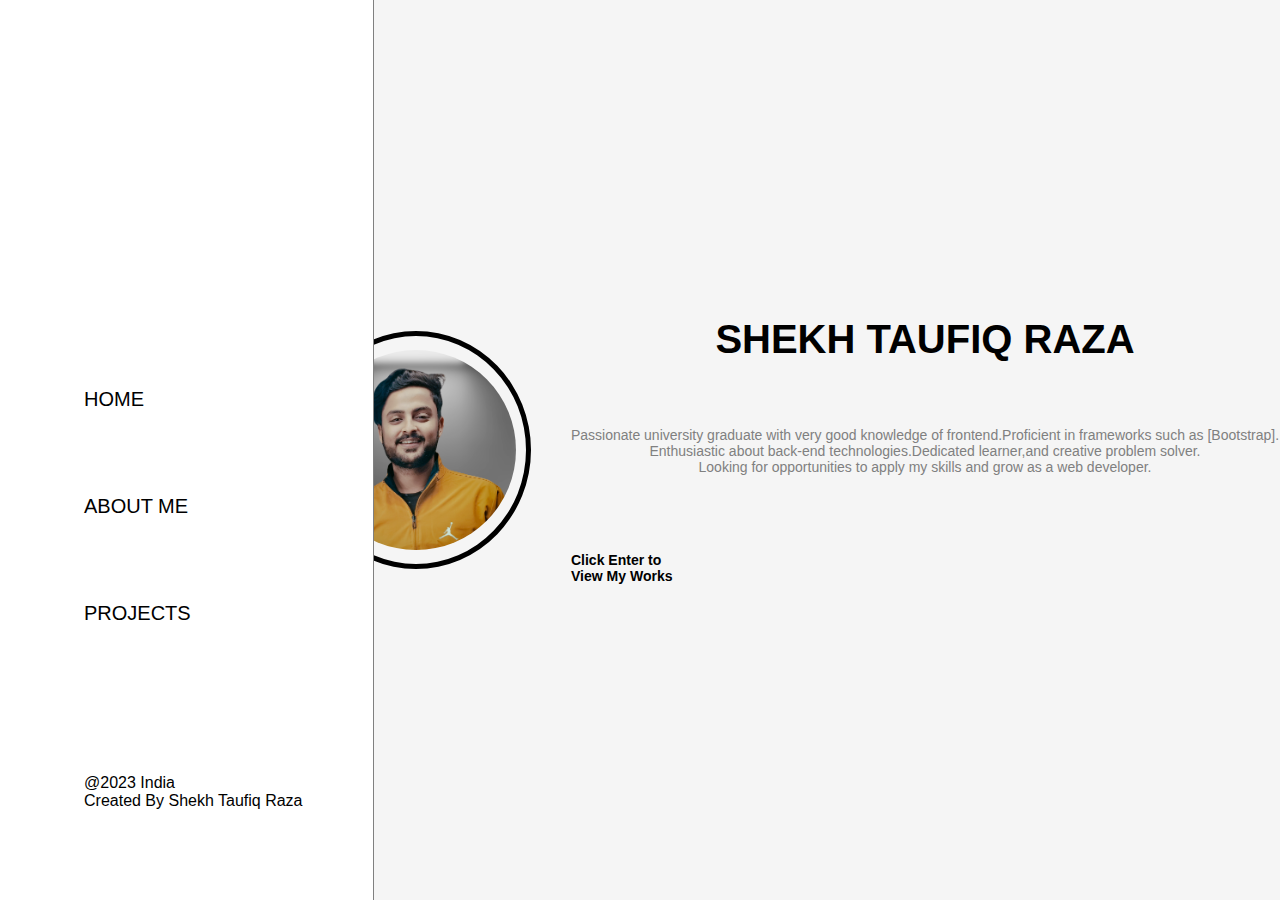
<file: index.html>
<!DOCTYPE html>
<html lang="en">
<head>
  <meta charset="UTF-8">
  <meta name="viewport" content="width=device-width, initial-scale=1.0">
  <title>My Portfolio</title>
  <link rel="stylesheet" href="./style.css">
  <link rel="preconnect" href="https://fonts.googleapis.com">
<link rel="preconnect" href="https://fonts.gstatic.com" crossorigin>
<link href="https://fonts.googleapis.com/css2?family=Caveat&family=Libre+Baskerville&family=Playfair+Display&display=swap" rel="stylesheet">

</head>
<body>
  <div class="bars">
    <a href="javascript:void(0);" onclick="myFunction()"><svg xmlns="http://www.w3.org/2000/svg" x="0px" y="0px" width="50" height="50" viewBox="0 0 24 24">
      <path d="M 2 5 L 2 7 L 22 7 L 22 5 L 2 5 z M 2 11 L 2 13 L 22 13 L 22 11 L 2 11 z M 2 17 L 2 19 L 22 19 L 22 17 L 2 17 z"></path>
      </svg></a>
  </div>
  <div class="menu_2  shadow-drop-2-bottom" id="mob_menu">
    <ul class="menu_list">
      <li class="list_1 "><a href="index.html">HOME</a></li>
      <li class="list_1"><a href="about.html">ABOUT ME</a></li>
      <li class="list_1"><a href="project.html">PROJECTS</a></li>
    </ul>
    <a href="javascript:void(0);" class="icon" onclick="myFunction()">
      <i class="fa fa-bars"></i>
    </a>
  </div>
  <div class="menu_1 shadow-drop-2-bottom">
    <ul class="menu_list">
      <li class="list_1"><a href="index.html">HOME</a></li>
      <li class="list_1"><a href="about.html">ABOUT ME</a></li>
      <li class="list_1"><a href="project.html">PROJECTS</a></li>
    </ul>
  </div>
  <div class="content-1">
    <div class="items">
      <div class="logo">
        <script src="https://cdn.lordicon.com/bhenfmcm.js"></script>
          <lord-icon
              src="https://cdn.lordicon.com/wluyqhxh.json"
              trigger="hover"
              colors="primary:#121331"
              style="width:125px;height:125px">
          </lord-icon>
      </div>
      <div class="menu shadow-drop-2-bottom">
        <div class="list"><a href="index.html">HOME</a></div>
        <div class="list"><a href="about.html">ABOUT ME</a></div>
        <div class="list"><a href="project.html">PROJECTS</a></div>
      </div>
      <div class="created">
        <p>@2023 India <br> Created By Shekh Taufiq Raza</p>
      </div>
    </div>
  </div>
  <div id="Home" class="home">
    <!--left-items-->
    <div class="content">
      <div class="mypic scale-in-center">
        <img src="taufiqpic.png" alt="mypic" height="200px" width="200px" >
      </div>
      <div class="mytext">
        <div class="grid-items">
          <h1 class="name tracking-in-expand">SHEKH TAUFIQ RAZA</h1>
          <p class="dis" style="text-align: center; font-size: 14px;">Passionate university graduate with very good knowledge of frontend.Proficient in frameworks such as [Bootstrap].<br> Enthusiastic about back-end technologies.Dedicated learner,and creative problem solver.<br> Looking for opportunities to apply my skills and grow as a web developer.</p>
        </div>
        <div class="grid-item1">
          <h3 class="work blink-1">Click Enter to <br>View My Works</h3>
          <a href="project.html"><script src="https://cdn.lordicon.com/bhenfmcm.js"></script>
            <lord-icon
                src="https://cdn.lordicon.com/xhwleznj.json"
                trigger="click"
                colors="primary:#121331,secondary:#545454"
                style="width:80px;height:80px;">
            </lord-icon>
          </a>
        </div>
      </div>
    </div>
  </div>
  <script>
    function myFunction() {
      var x = document.getElementById("mob_menu");
      if (x.style.display === "block") {
        x.style.display = "none";
      } else {
        x.style.display = "block";
      }
    }
    </script>
</body>
</html>
</file>
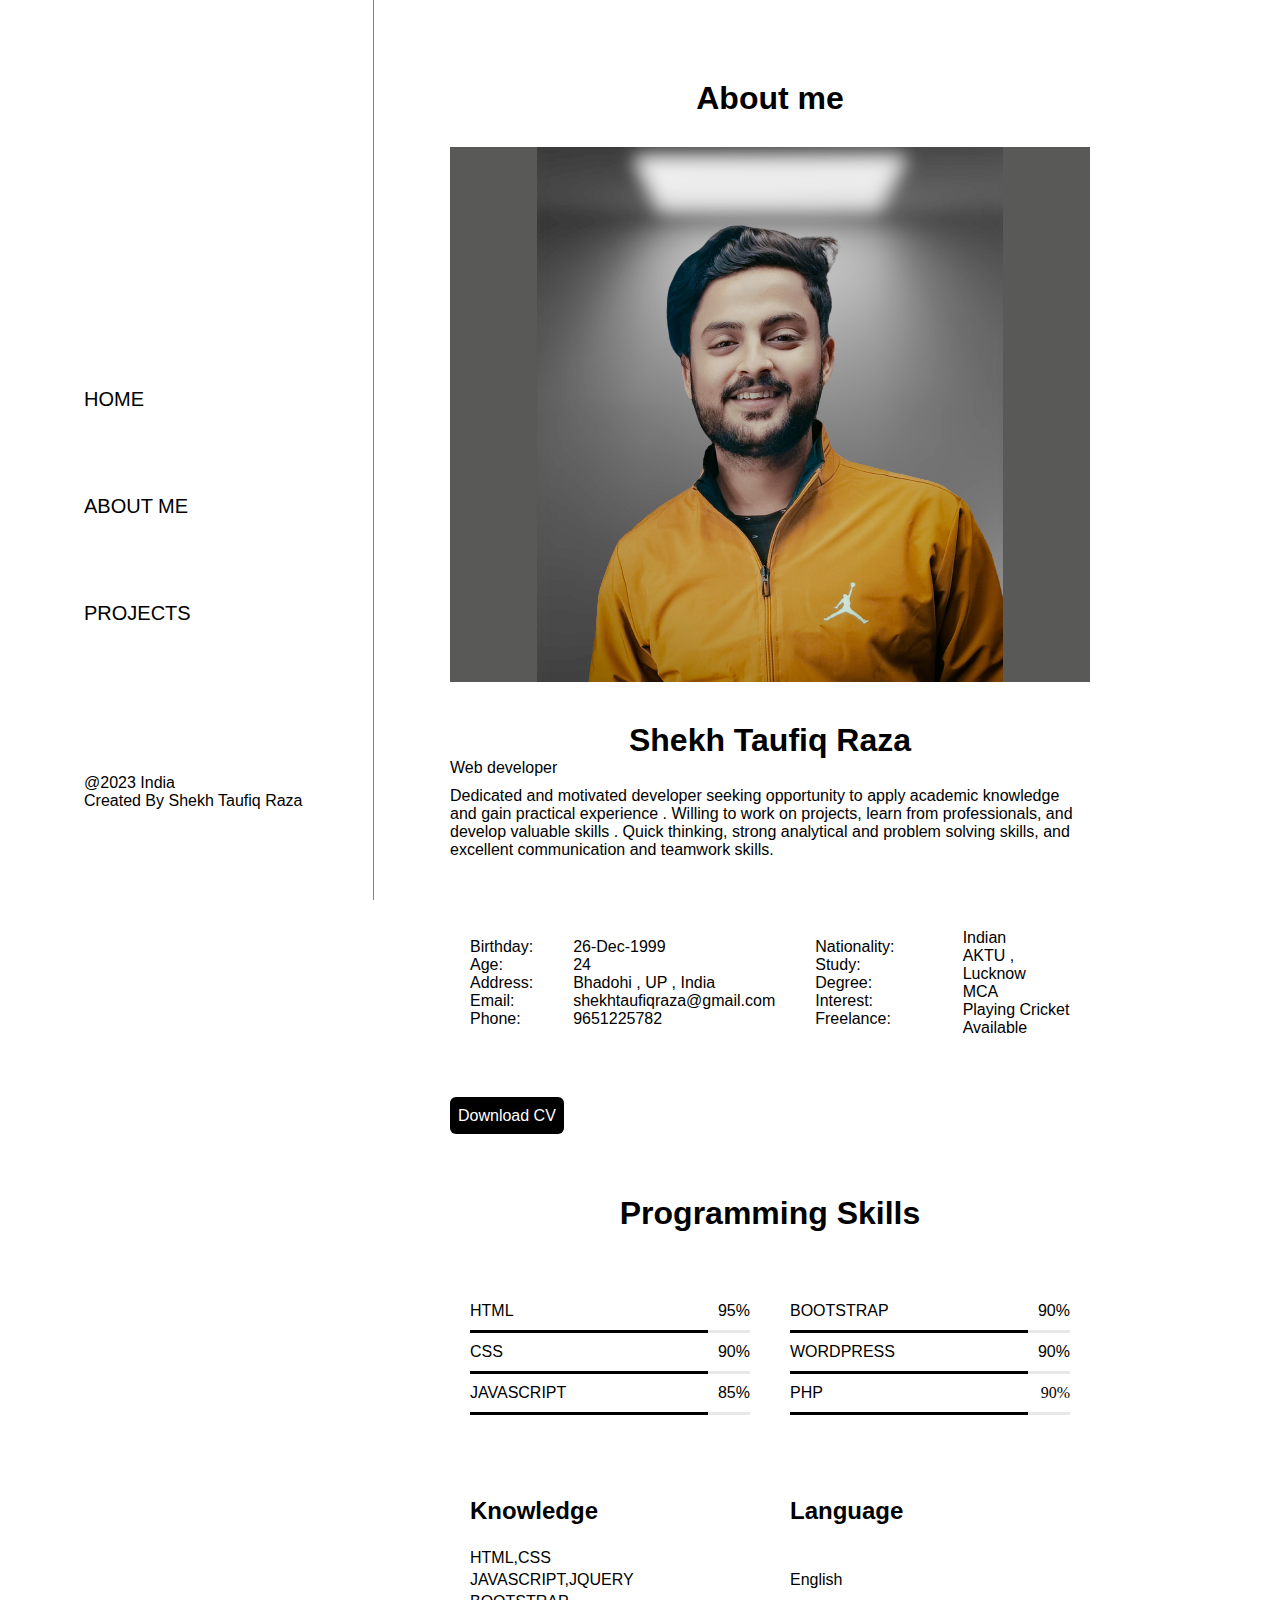
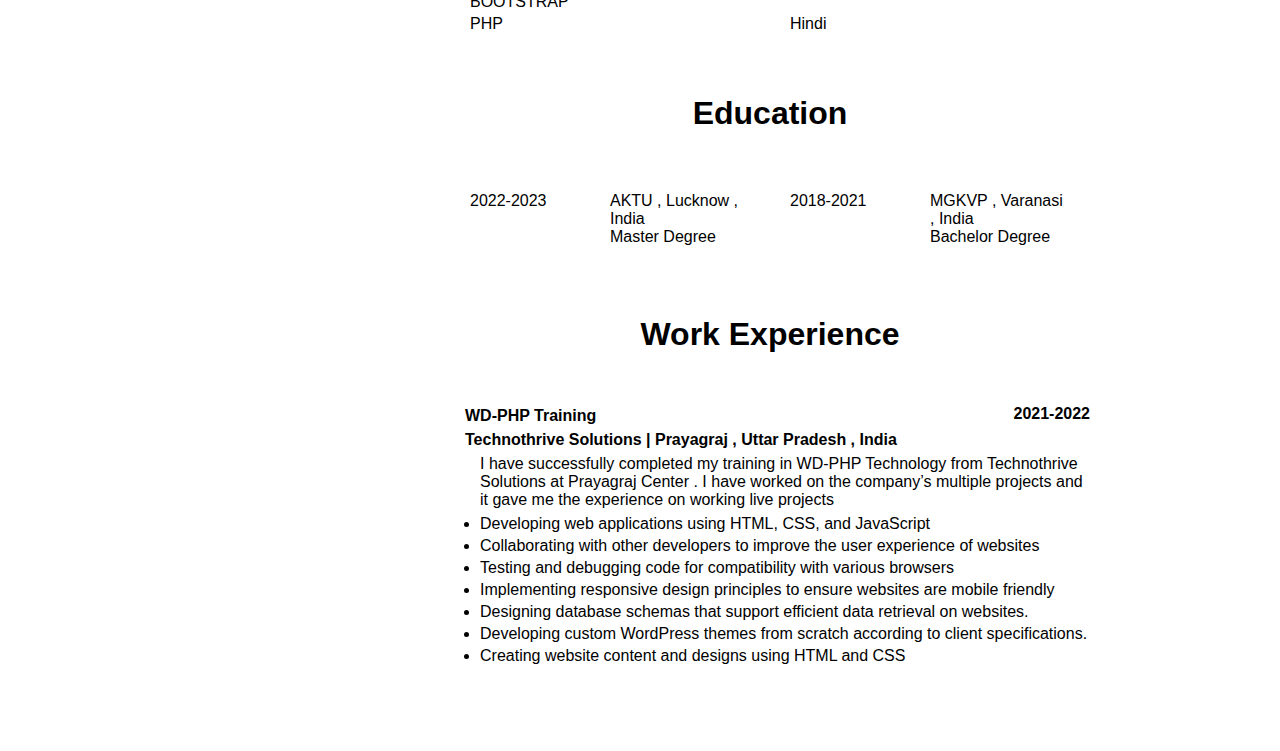
<file: about.html>
<!DOCTYPE html>
<html lang="en">
<head>
  <meta charset="UTF-8">
  <meta name="viewport" content="width=device-width, initial-scale=1.0">
  <title>My Portfolio</title>
  <link rel="stylesheet" href="./style.css">
  <link rel="preconnect" href="https://fonts.googleapis.com">
<link rel="preconnect" href="https://fonts.gstatic.com" crossorigin>
<link href="https://fonts.googleapis.com/css2?family=Caveat&family=Libre+Baskerville&family=Playfair+Display&display=swap" rel="stylesheet">

</head>
<body>
  <div class="bars">
    <a href="javascript:void(0);" onclick="myFunction()"><svg xmlns="http://www.w3.org/2000/svg" x="0px" y="0px" width="50" height="50" viewBox="0 0 24 24">
      <path d="M 2 5 L 2 7 L 22 7 L 22 5 L 2 5 z M 2 11 L 2 13 L 22 13 L 22 11 L 2 11 z M 2 17 L 2 19 L 22 19 L 22 17 L 2 17 z"></path>
      </svg></a>
  </div>
  <div class="menu_2  shadow-drop-2-bottom" id="mob_menu">
    <ul class="menu_list">
      <li class="list_1 "><a href="index.html">HOME</a></li>
      <li class="list_1"><a href="about.html">ABOUT ME</a></li>
      <li class="list_1"><a href="project.html">PROJECTS</a></li>
    </ul>
    <a href="javascript:void(0);" class="icon" onclick="myFunction()">
      <i class="fa fa-bars"></i>
    </a>
  </div>
  <div class="menu_1 shadow-drop-2-bottom">
    <ul class="menu_list">
      <li class="list_1"><a href="index.html">HOME</a></li>
      <li class="list_1"><a href="about.html">ABOUT ME</a></li>
      <li class="list_1"><a href="project.html">PROJECTS</a></li>
    </ul>
  </div>
  <div class="content-1">
    <div class="items">
      <div class="logo">
        <script src="https://cdn.lordicon.com/bhenfmcm.js"></script>
          <lord-icon
              src="https://cdn.lordicon.com/wluyqhxh.json"
              trigger="hover"
              colors="primary:#121331"
              style="width:125px;height:125px">
          </lord-icon>
      </div>
      <div class="menu shadow-drop-2-bottom">
        <div class="list"><a href="index.html">HOME</a></div>
        <div class="list"><a href="about.html">ABOUT ME</a></div>
        <div class="list"><a href="project.html">PROJECTS</a></div>
      </div>
      <div class="created">
        <p>@2023 India <br> Created By Shekh Taufiq Raza</p>
      </div>
    </div>
  </div>
  <div class="about_me">
    <div class="about">
      <h1 class="about_heading head_font">About me</h1>
      <div class="dev_img"><img src="taufiqpic.png" alt="dev_img"></div>
      <h1 class="dev_name head_font">Shekh Taufiq Raza</h1>
      <p class="dev_rol contents">Web developer</p>
      <p class="dev_des contents">
        Dedicated and motivated developer seeking opportunity to apply
        academic knowledge and gain practical experience . Willing to work
        on projects, learn from professionals, and develop valuable skills .
        Quick thinking, strong analytical and problem solving skills, and
        excellent communication and teamwork skills.
      </p>
      <div class="dev_info">
        <div class="info">
          <div class="info_content">
            <div class="section info_list contents">
              <div>Birthday:</div>
              <div>Age:</div>
              <div>Address:</div>
              <div>Email:</div>
              <div>Phone:</div> 
            </div>
          </div>
          <div class="info_content">
            <div class="section info_list contents">
              <div>26-Dec-1999</div>
              <div>24</div>
              <div>Bhadohi , UP , India</div>
              <div>shekhtaufiqraza@gmail.com</div>
              <div>9651225782</div> 
            </div>
          </div>
        </div>
        <div class="info">
          <div class="info_content">
            <div class="section info_list contents">
              <div>Nationality:</div>
              <div>Study:</div>
              <div>Degree:</div>
              <div>Interest:</div>
              <div>Freelance:</div> 
            </div>
          </div>
          <div class="info_content">
            <div class="section info_list contents">
              <div>Indian</div>
              <div>AKTU , Lucknow</div>
              <div>MCA</div>
              <div>Playing Cricket</div>
              <div>Available</div> 
            </div>
          </div>
        </div>
      </div>
      <div class="CV">
        <div class="btn_btn"><a href="shekh taufiq raza_CV.pdf" class="button" download><span class="contents">Download CV</span></a></div>
      </div>
      <div class="pro_skills">
        <h1 class="head_font">Programming Skills</h1>
        <div class="skill_section ">
          <div class="section">
            <div class="skill">
              <span class="myskill contents">
                <span class="d_skill ">HTML</span>
                <span>95%</span>
              </span>
              <div class="background ">
                <div class="bar">
                    <div class="bar_in" style="width: 85%;"></div>
                </div>
              </div>
            </div>
            <div class="skill">
              <div class="myskill contents">
                <div class="d_skill">CSS</div>
                <div>90%</div>
              </div>
              <div class="background">
                <div class="bar">
                    <div class="bar_in" style="width: 85%;"></div>
                </div>
              </div>
            </div>
            <div class="skill">
              <span class="myskill contents">
                <span class="d_skill">JAVASCRIPT</span>
                <span>85%</span>
              </span>
              <div class="background">
                <div class="bar">
                    <div class="bar_in" style="width: 85%;"></div>
                </div>
              </div>
            </div>
          </div>
          <div class="section">
            <div class="skill">
              <span class="myskill contents">
                <span class="d_skill">BOOTSTRAP</span>
                <span>90%</span>
              </span>
              <div class="background">
                <div class="bar">
                    <div class="bar_in" style="width: 85%;"></div>
                </div>
              </div>
            </div>
            <div class="skill">
              <span class="myskill contents">
                <span class="d_skill">WORDPRESS</span>
                <span>90%</span>
              </span>
              <div class="background">
                <div class="bar">
                    <div class="bar_in" style="width: 85%;"></div>
                </div>
              </div>
            </div>
            <div class="skill">
              <span class="myskill">
                <span class="d_skill contents">PHP</span>
                <span>90%</span>
              </span>
              <div class="background">
                <div class="bar">
                    <div class="bar_in" style="width: 85%;"></div>
                </div>
              </div>
            </div>
          </div>
        </div>
      </div>
      <div class="knowledge">
        <div class="ab_me contents">
          <div><h2 class="head_font">Knowledge</h2></div>
          <div><span>HTML,CSS</span></div>
          <div><span>JAVASCRIPT,JQUERY</span></div>
          <div><span>BOOTSTRAP</span></div>
          <div><span>PHP</span></div>
        </div>
        <div class="ab_me contents">
          <div><h2 class="head_font">Language</h2></div>
          <div>English</div>
          <div>Hindi</div>
        </div>
      </div>
      <div><h1 class="head_font">Education</h1></div>
      <div class="dev_edu contents">
        <div class="edu_detail section">
          <div>2022-2023</div>
          <div>AKTU , Lucknow , India<br> Master Degree</div>
        </div>
        <div class="edu_detail section">
          <div>2018-2021</div>
          <div>MGKVP , Varanasi , India<br> Bachelor Degree</div>
        </div>
      </div>
      <div class="experience">
        <div><h1 class="head_font">Work Experience</h1></div>
        <div class="work_exp">
          <div class="WD contents"><span>WD-PHP Training</span></div>
          <div><span class="head_font">2021-2022</span></div>
        </div>
        
        <div class="cmp_name contents">Technothrive Solutions | Prayagraj , Uttar Pradesh , India</div>
        <div id="about_ex" class="Ex_detail contents">
          <p>I have successfully completed my training in WD-PHP Technology from Technothrive
            Solutions at Prayagraj Center . I have worked on the company’s multiple projects and it
            gave me the experience on working live projects
          </p>
          <ul>
            <li>Developing web applications using HTML, CSS, and JavaScript</li>
            <li>Collaborating with other developers to improve the user experience of websites</li>
            <li>Testing and debugging code for compatibility with various browsers</li>
            <li>Implementing responsive design principles to ensure websites are mobile friendly</li>
            <li> Designing database schemas that support efficient data retrieval on websites.</li>
            <li>Developing custom WordPress themes from scratch according to client
              specifications.</li>
            <li>Creating website content and designs using HTML and CSS</li>
          </ul>
        </div>
      </div>
    </div>
  </div>
  <script>
    function myFunction() {
      var x = document.getElementById("mob_menu");
      if (x.style.display === "block") {
        x.style.display = "none";
      } else {
        x.style.display = "block";
      }
    }
    </script>
</body>
</html>
</file>
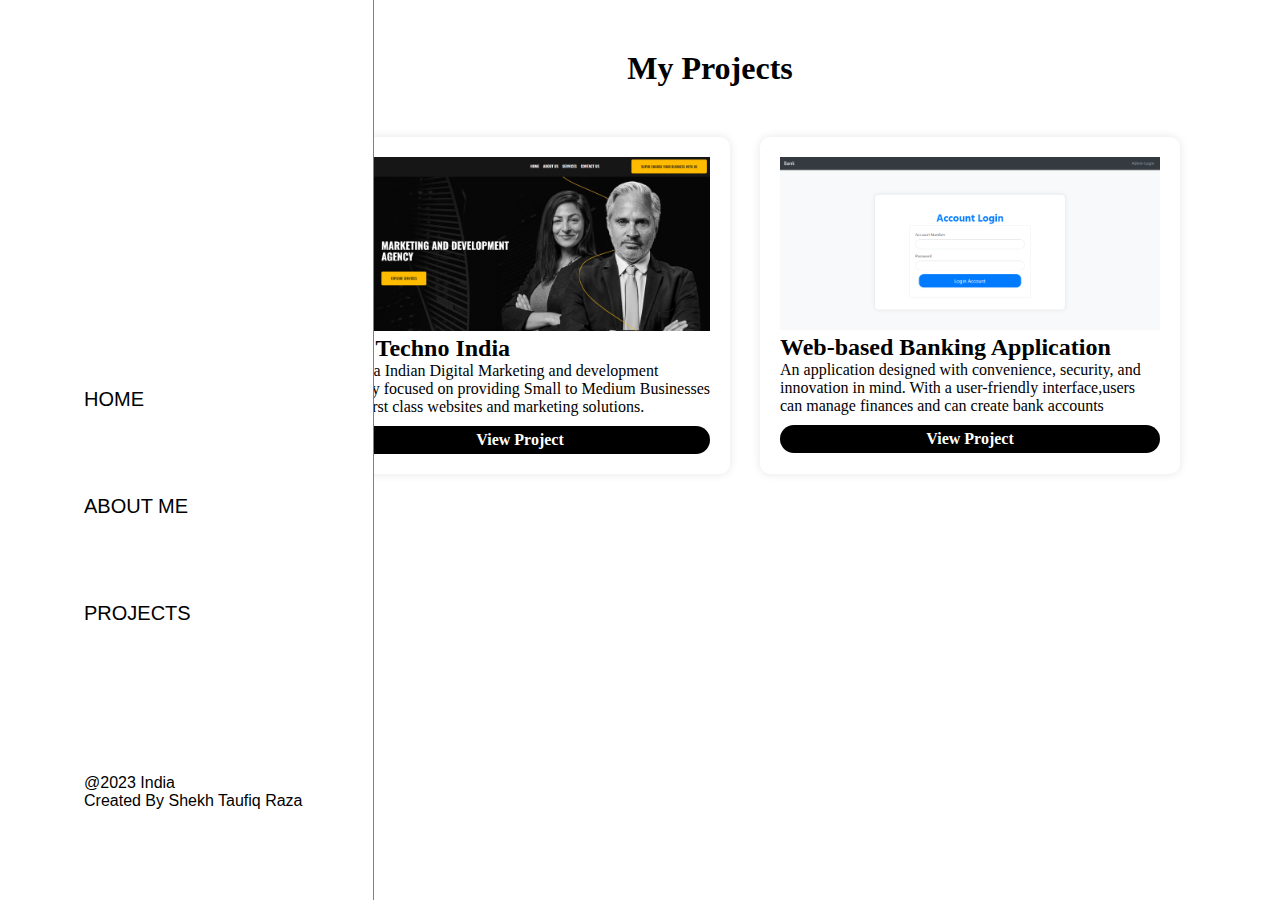
<file: project.html>
<!DOCTYPE html>
<html lang="en">
<head>
  <meta charset="UTF-8">
  <meta name="viewport" content="width=device-width, initial-scale=1.0">
  <title>My Portfolio</title>
  <link rel="stylesheet" href="./style.css">
  <link rel="preconnect" href="https://fonts.googleapis.com">
<link rel="preconnect" href="https://fonts.gstatic.com" crossorigin>
<link href="https://fonts.googleapis.com/css2?family=Caveat&family=Libre+Baskerville&family=Playfair+Display&display=swap" rel="stylesheet">

</head>
<body>
  <div class="bars">
    <a href="javascript:void(0);" onclick="myFunction()"><svg xmlns="http://www.w3.org/2000/svg" x="0px" y="0px" width="50" height="50" viewBox="0 0 24 24">
      <path d="M 2 5 L 2 7 L 22 7 L 22 5 L 2 5 z M 2 11 L 2 13 L 22 13 L 22 11 L 2 11 z M 2 17 L 2 19 L 22 19 L 22 17 L 2 17 z"></path>
      </svg></a>
  </div>
  <div class="menu_2  shadow-drop-2-bottom" id="mob_menu">
    <ul class="menu_list">
      <li class="list_1 "><a href="index.html">HOME</a></li>
      <li class="list_1"><a href="about.html">ABOUT ME</a></li>
      <li class="list_1"><a href="project.html">PROJECTS</a></li>
    </ul>
    <a href="javascript:void(0);" class="icon" onclick="myFunction()">
      <i class="fa fa-bars"></i>
    </a>
  </div>
  <div class="menu_1 shadow-drop-2-bottom">
    <ul class="menu_list">
      <li class="list_1"><a href="index.html">HOME</a></li>
      <li class="list_1"><a href="about.html">ABOUT ME</a></li>
      <li class="list_1"><a href="project.html">PROJECTS</a></li>
    </ul>
  </div>
  <div class="content-1">
    <div class="items">
      <div class="logo">
        <script src="https://cdn.lordicon.com/bhenfmcm.js"></script>
          <lord-icon
              src="https://cdn.lordicon.com/wluyqhxh.json"
              trigger="hover"
              colors="primary:#121331"
              style="width:125px;height:125px">
          </lord-icon>
      </div>
      <div class="menu shadow-drop-2-bottom">
        <div class="list"><a href="index.html">HOME</a></div>
        <div class="list"><a href="about.html">ABOUT ME</a></div>
        <div class="list"><a href="project.html">PROJECTS</a></div>
      </div>
      <div class="created">
        <p>@2023 India <br> Created By Shekh Taufiq Raza</p>
      </div>
    </div>
  </div>
  <div class="about_me">
    <div class="container">
      <h1 class="card_heading">My Projects</h1>
      <div class="project-cards">
        <div class="project-card">
          <img class="project-image" src="project_1.png" alt="Project 1" width="380px">
          <div class="project-details">
            <h2 class="project-title">The Techno India</h2>
            <p class="project-description">TTI is a Indian Digital Marketing and development Agency focused on providing Small to Medium Businesses with first class websites and marketing solutions.</p>
            <a class="project-link" href="https://taufiqraza.github.io/TTI/index.html">View Project</a>
          </div>
        </div>
        <div class="project-card">
          <img class="project-image" src="bank.png" alt="Project 2" width="380px">
          <div class="project-details">
            <h2 class="project-title">Web-based Banking Application</h2>
            <p class="project-description">
              An application designed with convenience, security, and innovation in mind. With a user-friendly interface,users can manage finances and can create bank accounts</p>
            <a class="project-link" href="https://bnkpro2.000webhostapp.com/index.php">View Project</a>
          </div>
        </div>
  </div>
  <script>
    function myFunction() {
      var x = document.getElementById("mob_menu");
      if (x.style.display === "block") {
        x.style.display = "none";
      } else {
        x.style.display = "block";
      }
    }
    </script>
</body>
</html>
</file>
<file: style.css>
*{
  margin:0;
  padding:0;
}
.home{
  display: -webkit-box;
  display: -ms-flexbox;
  display: flex;
  -webkit-box-pack: center;
      -ms-flex-pack: center;
          justify-content: center;
  -webkit-box-align: center;
      -ms-flex-align: center;
          align-items: center;
}

.content-1{
  display: -ms-grid;
  display: grid;
  position:fixed;
  padding:0px 50px;
  border-right: 1px solid gray;
  height :100vh;
  background-color: white;
}

.items{  
  display: -ms-grid;  
  display: grid;
  -ms-grid-rows: 3fr 4fr 1fr;
  grid-template-rows: 3fr 4fr 1fr;
  -webkit-box-pack: start;
      -ms-flex-pack: start;
          justify-content: flex-start;
  height: 90vh;
  padding:0px 20px;
}
.work, .menu, .dis, .created,.contents{
  font-family: 'Caveat', cursive;
  font-family: 'Libre Baskerville', serif;
  font-family: 'Playfair Display', serif;
  font-family: 'Poppins', sans-serif;
  }
  
.logo,.created{
  display: -ms-grid;
  display: grid;
  -webkit-box-align: end;
      -ms-flex-align: end;
          align-items: flex-end;
}
.menu { 
  display: -webkit-box; 
  display: -ms-flexbox; 
  display: flex;
  -webkit-box-orient: vertical;
  -webkit-box-direction: normal;
      -ms-flex-direction: column;
          flex-direction: column;
  -webkit-box-pack: space-evenly;
      -ms-flex-pack: space-evenly;
          justify-content: space-evenly;
}
.menu a{
  text-decoration: none;
  color:black;
  font-size: 20px;
}
.menu,.created{
  padding-left:14px;
}


.content {
  display: -webkit-box;
  display: -ms-flexbox;
  display: flex;
  -webkit-box-orient: horizontal;
  -webkit-box-direction: normal;
      -ms-flex-direction: row;
          flex-direction: row;
  -webkit-box-pack: center;
      -ms-flex-pack: center;
          justify-content: center;
  -webkit-box-align: center;
      -ms-flex-align: center;
          align-items: center;
  height: 100vh;
  width:100%;
  padding-left:300px;
  background-color: #f5f5f5;
}
.mypic{
  border: 5px solid black;
  border-radius: 100%;
}
.mypic img{
  padding:10px;
  margin-top:4px;
  border-radius: 50%;
  -o-object-fit: cover;
     object-fit: cover;
}
.name,.dis,.work{
  padding-left: 40px;
}

.name ,.head_font{
  font-family: 'Caveat', cursive;
  font-family: 'Libre Baskerville', serif;
  font-family: 'Playfair Display', serif;
  font-family: 'Poppins', sans-serif;
  font-weight: bolder;
}
.mytext { 
  display: -ms-grid; 
  display: grid;
  -ms-grid-rows: 2fr 1fr;
  grid-template-rows: 2fr 1fr;
  -webkit-box-align: end;
      -ms-flex-align: end;
          align-items: flex-end;
  -webkit-box-pack: center;
      -ms-flex-pack: center;
          justify-content: center;
}
.grid-item1{
  display:-ms-grid;
  display:grid;
  -ms-grid-columns: 200px 1fr;
  grid-template-columns: 200px 1fr;
  -webkit-box-align:center;
      -ms-flex-align:center;
          align-items:center;
  -webkit-box-pack: center;
      -ms-flex-pack: center;
          justify-content: center;
  font-size: 12px;
}

.mytext p{
  font-size: 16px;
  padding-top: 15px;
  margin-bottom: 20px;
  color:gray;
}
.mytext h1 {
  font-size: 40px;
}
/*Text Animation*/
.tracking-in-expand {
	-webkit-animation: tracking-in-expand 2s cubic-bezier(0.215, 0.610, 0.355, 1.000) both;
	        animation: tracking-in-expand 2s cubic-bezier(0.215, 0.610, 0.355, 1.000) both;
}
@-webkit-keyframes tracking-in-expand {
  0% {
    letter-spacing: -0.5em;
    opacity: 0;
  }
  40% {
    opacity: 0.6;
  }
  100% {
    opacity: 1;
  }
}
@keyframes tracking-in-expand {
  0% {
    letter-spacing: -0.5em;
    opacity: 0;
  }
  40% {
    opacity: 0.6;
  }
  100% {
    opacity: 1;
  }
}
@-webkit-keyframes heartbeat {
  from {
    -webkit-transform: scale(1);
            transform: scale(1);
    -webkit-transform-origin: center center;
            transform-origin: center center;
    -webkit-animation-timing-function: ease-out;
            animation-timing-function: ease-out;
  }
  10% {
    -webkit-transform: scale(0.91);
            transform: scale(0.91);
    -webkit-animation-timing-function: ease-in;
            animation-timing-function: ease-in;
  }
  17% {
    -webkit-transform: scale(0.98);
            transform: scale(0.98);
    -webkit-animation-timing-function: ease-out;
            animation-timing-function: ease-out;
  }
  33% {
    -webkit-transform: scale(0.87);
            transform: scale(0.87);
    -webkit-animation-timing-function: ease-in;
            animation-timing-function: ease-in;
  }
  45% {
    -webkit-transform: scale(1);
            transform: scale(1);
    -webkit-animation-timing-function: ease-out;
            animation-timing-function: ease-out;
  }
}
@keyframes heartbeat {
  from {
    -webkit-transform: scale(1);
            transform: scale(1);
    -webkit-transform-origin: center center;
            transform-origin: center center;
    -webkit-animation-timing-function: ease-out;
            animation-timing-function: ease-out;
  }
  10% {
    -webkit-transform: scale(0.91);
            transform: scale(0.91);
    -webkit-animation-timing-function: ease-in;
            animation-timing-function: ease-in;
  }
  17% {
    -webkit-transform: scale(0.98);
            transform: scale(0.98);
    -webkit-animation-timing-function: ease-out;
            animation-timing-function: ease-out;
  }
  33% {
    -webkit-transform: scale(0.87);
            transform: scale(0.87);
    -webkit-animation-timing-function: ease-in;
            animation-timing-function: ease-in;
  }
  45% {
    -webkit-transform: scale(1);
            transform: scale(1);
    -webkit-animation-timing-function: ease-out;
            animation-timing-function: ease-out;
  }
}


/*pic animation*/

.scale-in-center {
	-webkit-animation: scale-in-center 1s cubic-bezier(0.250, 0.460, 0.450, 0.940) both;
	        animation: scale-in-center 1s cubic-bezier(0.250, 0.460, 0.450, 0.940) both;
}

 @-webkit-keyframes scale-in-center {
  0% {
    -webkit-transform: scale(0);
            transform: scale(0);
    opacity: 1;
  }
  100% {
    -webkit-transform: scale(1);
            transform: scale(1);
    opacity: 1;
  }
}
@keyframes scale-in-center {
  0% {
    -webkit-transform: scale(0);
            transform: scale(0);
    opacity: 1;
  }
  100% {
    -webkit-transform: scale(1);
            transform: scale(1);
    opacity: 1;
  }
}





/*animation for muy works*/
.blink-1 {
	-webkit-animation: blink-1 4s infinite both;
	        animation: blink-1 4s infinite both;
}

 @-webkit-keyframes blink-1 {
  0%,
  50%,
  100% {
    opacity: 1;
  }
  25%,
  75% {
    opacity: 0;
  }
}
@keyframes blink-1 {
  0%,
  50%,
  100% {
    opacity: 1;
  }
  25%,
  75% {
    opacity: 0;
  }
}

.about_me{
  display: -webkit-box;
  display: -ms-flexbox;
  display: flex;
  -webkit-box-pack: center;
      -ms-flex-pack: center;
          justify-content: center;
  width:900px;
  padding-left: 512px;
  padding-top:50px;
}

.dev_info, .info, .knowledge, .dev_edu, .edu_detail{
  display : -ms-grid;
  display : grid;
  -ms-grid-columns: 1fr 1fr;
  grid-template-columns: 1fr 1fr;
}

.info_content{
  display: -webkit-box;
  display: -ms-flexbox;
  display: flex; 
  -webkit-box-orient: vertical; 
  -webkit-box-direction: normal; 
      -ms-flex-direction: column; 
          flex-direction: column;
  -webkit-box-pack: space-evenly;
      -ms-flex-pack: space-evenly;
          justify-content: space-evenly;
}


.skill_section{
  display: -ms-grid;
  display: grid;
  -ms-grid-columns: 1fr 1fr;
  grid-template-columns: 1fr 1fr;
  padding:10px 0px;
}

.myskill{
  display: -webkit-box;
  display: -ms-flexbox;
  display: flex;
  -webkit-box-orient: horizontal;
  -webkit-box-direction: normal;
      -ms-flex-direction: row;
          flex-direction: row;
  -webkit-box-pack: justify;
      -ms-flex-pack: justify;
          justify-content: space-between;
  padding:10px 0px;
}

.section{
  padding:0px 20px;
}
.d_skill{
  padding-right:20px;
}

.background{
  background: rgba(0, 0, 0, .09);
  width: 100%;
  min-width: 100%;
  position: relative;
  height: 3px;
}

.bar{
  width: 100%;
  height: 100%;
  position: relative;
}

.bar_in{
  background: #000;
  overflow: hidden;
  position: absolute;
  left: 0px;
  top: 0px;
  bottom: 0px;
}

.ab_me{
  display:-webkit-box;
  display:-ms-flexbox;
  display:flex;
  -webkit-box-orient: vertical;
  -webkit-box-direction: normal;
      -ms-flex-direction: column;
          flex-direction: column;
  -webkit-box-pack: justify;
      -ms-flex-pack: justify;
          justify-content: space-between;
  padding-left: 20px;
}

.experience{
  display:-webkit-box;
  display:-ms-flexbox;
  display:flex;
  -webkit-box-orient: vertical;
  -webkit-box-direction: normal;
      -ms-flex-direction: column;
          flex-direction: column;
  -webkit-box-pack: space-evenly;
      -ms-flex-pack: space-evenly;
          justify-content: space-evenly;
}
.work_exp{
  display: -webkit-box;
  display: -ms-flexbox;
  display: flex;
  -webkit-box-pack: justify;
      -ms-flex-pack: justify;
          justify-content: space-between;
}

.about{
  padding:20px 0px;
}

.about_heading,.dev_name
,.dev_des,.dev_info,.CV,.pro_skills,.knowledge,.dev_edu
,.experience{
  padding:10px 0px 60px 0px;
}
.about_heading{
  padding-bottom:10px;
}

.dev_name{
  padding-bottom:0px;
  padding-top:20px;
}

.work_exp,.WD,.cmp_name,.Ex_detail{
  padding:2px 0px;
}

.Ex_detail p,ul,li{
padding: 2px 0px;
}

.WD,.cmp_name{
  font-weight:bold;
  padding-left:15px;
}

.Ex_detail{
  padding-left: 30px;
}

.dev_img{
  display: -webkit-box;
  display: -ms-flexbox;
  display: flex;
  -webkit-box-pack: center;
      -ms-flex-pack: center;
          justify-content: center;
  background-color: #595958;
  margin:20px 0px;
}

.button{
  padding:10px 8px;
  background-color:#000;
  color:#fff;
  text-decoration: none;
  border:none;
  border-radius: 6px;
}

.ab_me h2{
  padding-bottom: 20px;
}
.ab_me span{
  padding:5px 0px;
}
.ab_me div{
  padding:2px 0px;
}

.menu_1,.menu_2{
  font-family: 'Caveat', cursive;
  font-family: 'Libre Baskerville', serif;
  font-family: 'Playfair Display', serif;
  font-family: 'Poppins', sans-serif;
}

.menu_1 ul{
  display: none;
  -webkit-box-orient: horizontal;
  -webkit-box-direction: normal;
      -ms-flex-direction: row;
          flex-direction: row;
  -webkit-box-pack:space-evenly;
      -ms-flex-pack:space-evenly;
          justify-content:space-evenly;
}

.list_1{
  list-style: none;
  padding:10px 40px;
}

.list_1 a{
  text-decoration: none;
  color:black;
  font-size: 20px;
} 

.menu_list li:hover{
  background-color: #f5f5f5;
}

.menu_2 {
  display: none;
  position: fixed;
  z-index: 10;
  background: #fff;
  width: 100%;
  height: 50vh;
}

.bars{
  display: none;
  padding-left:5px;
}

.container {
  max-width: 800px;
  padding-right: 120px;
  background-color: #fff;
  border-radius: 10px;
}

h1 {
  text-align: center;
  padding-bottom:50px;
}
.project-cards {
  display: grid;
  grid-template-columns: repeat(2, 1fr);
  gap: 30px;
}
.project-card {
  padding: 20px;
  background-color: #fff;
  border-radius: 10px;
  box-shadow: 0 0 10px rgba(0, 0, 0, 0.1);
  transition: box-shadow 0.3s ease;
}
.project-card:hover {
  box-shadow: 0 0 20px rgba(0, 0, 0, 0.2);
}
.project-link {
  margin-top:10px;
  padding: 5px 0px;
  display: block;
  text-decoration: none;
  color: white;
  font-weight: bold;
  text-align: center;
  background-color: #000;
  border-radius: 40px;
}

/* Extra small devices (phones, 600px and down) */
@media only screen and (max-width: 720px) {
  h1,p{
    text-align: center;
  }
  .ab_me span{
    font-size: 15px;
  }
  .mytext h1{
    font-size: 26px;
    padding-bottom: 20px;
  }
  .mytext p{
    padding:0px 9px;
    text-align: center;
    font-size: 12px;
  }
  .content-1{
    display:none;
  }
  .content{
    padding:0px;
    display: -webkit-box;
    display: -ms-flexbox;
    display: flex;
    -webkit-box-orient: vertical;
    -webkit-box-direction: normal;
        -ms-flex-direction: column;
            flex-direction: column;
    -webkit-box-pack: center;
        -ms-flex-pack: center;
            justify-content: center;
  }
  .dis,.name{
    text-align: center;
  }
  .grid-item1{
    -ms-grid-columns: 1fr 1fr;
    grid-template-columns: 1fr 1fr;
    justify-items:center;
  }
  
  .menu_2{
    display:-webkit-box;
    display:-ms-flexbox;
    display:flex;
    -webkit-box-orient: horizontal;
    -webkit-box-direction: normal;
        -ms-flex-direction: row;
            flex-direction: row;
    -webkit-box-align: center;
        -ms-flex-align: center;
            align-items: center;
    -webkit-box-pack: center;
        -ms-flex-pack: center;
            justify-content: center;
  }
  .about_me{
    padding:0px;
  }
  .about_me,.about{
    width:100%;
  }
  .dev_info{
    display: -webkit-box;
    display: -ms-flexbox;
    display: flex;
    -webkit-box-orient: vertical;
    -webkit-box-direction: normal;
        -ms-flex-direction: column;
            flex-direction: column;
  }
  .info{
    padding: 20px 0px ;
    margin-right:50px;
  }
  .dev_img img{
    width:60%;
  }
  .CV{
    display: -webkit-box;
    display: -ms-flexbox;
    display: flex;
    -webkit-box-pack: center;
        -ms-flex-pack: center;
            justify-content: center;
  }
  
  .info{
    -ms-grid-columns: 50% 50%;
    grid-template-columns: 50% 50%;
    padding: 8px 5px;
  }
  .section{
    font-size: 13px;
  }
  .dev_des{
    padding-left:5px;
    padding-right: 5px;
    font-size: 15px;
  }

  .dev_edu{
    padding:25px 0px;
    -ms-grid-columns:none;
    grid-template-columns:none;
    -ms-grid-rows: 1fr 1fr;
    grid-template-rows: 1fr 1fr;
  }

  .dev_edu > *:nth-child(1){
    -ms-grid-row:1;
    -ms-grid-column:1;
  }

  .dev_edu > *:nth-child(2){
    -ms-grid-row:2;
    -ms-grid-column:1;
  }
  .edu_detail {
    padding: 5px 20px;
  }
  .experience,.head_font,.work_exp,.cmp_name{
    padding:10px 10px;
  }
  .Ex_detail{
    padding:10px 20px;
    font-size:15px;
    -webkit-box-align: center;
        -ms-flex-align: center;
            align-items: center;
  }
  #about_ex p,ul{
    text-align: justify;
    padding:10px 20px;
  }

  .menu_2{
    display: none;
  }
  .menu_list{
    text-align: center;
    padding-top: 90px;
  }

  .bars{
    display: block;
  }

  .container{
    width:100%;
    padding:0;
  }
  .project-cards {
    display: grid;
    grid-template-columns: repeat(1, 1fr);
    gap: 20px;
  }

  .card_heading{
    text-align:center;
  }
}


@media screen  and (min-width: 800px) and (max-width: 1150px){
  *{
    padding: 0;
    margin:0;
  }
  .content-1{
    display: none;
  }
  .content{
    padding:0px;
  }
  .menu_1 ul{
    display:-webkit-box;
    display:-ms-flexbox;
    display:flex;
  }
  .about_me{
    width: 100%;
    padding:0px;
  }
  .about{
    padding-left:20px;
    padding-right: 20px;
  }

  .container{
    width:100%;
    padding:0px;
  }
  .project-cards {
    display: grid;
    grid-template-columns: repeat(1, 1fr);
    gap: 20px;
  }
  .card_heading{
    text-align:center;
  }
}

@media screen  and (min-width: 1000px) and (max-width: 1500px){
  *{
    margin:0;
    padding:0;
  }
  .about_me{
    width:50%;
    padding-left:450px;
  }
}
</file>
